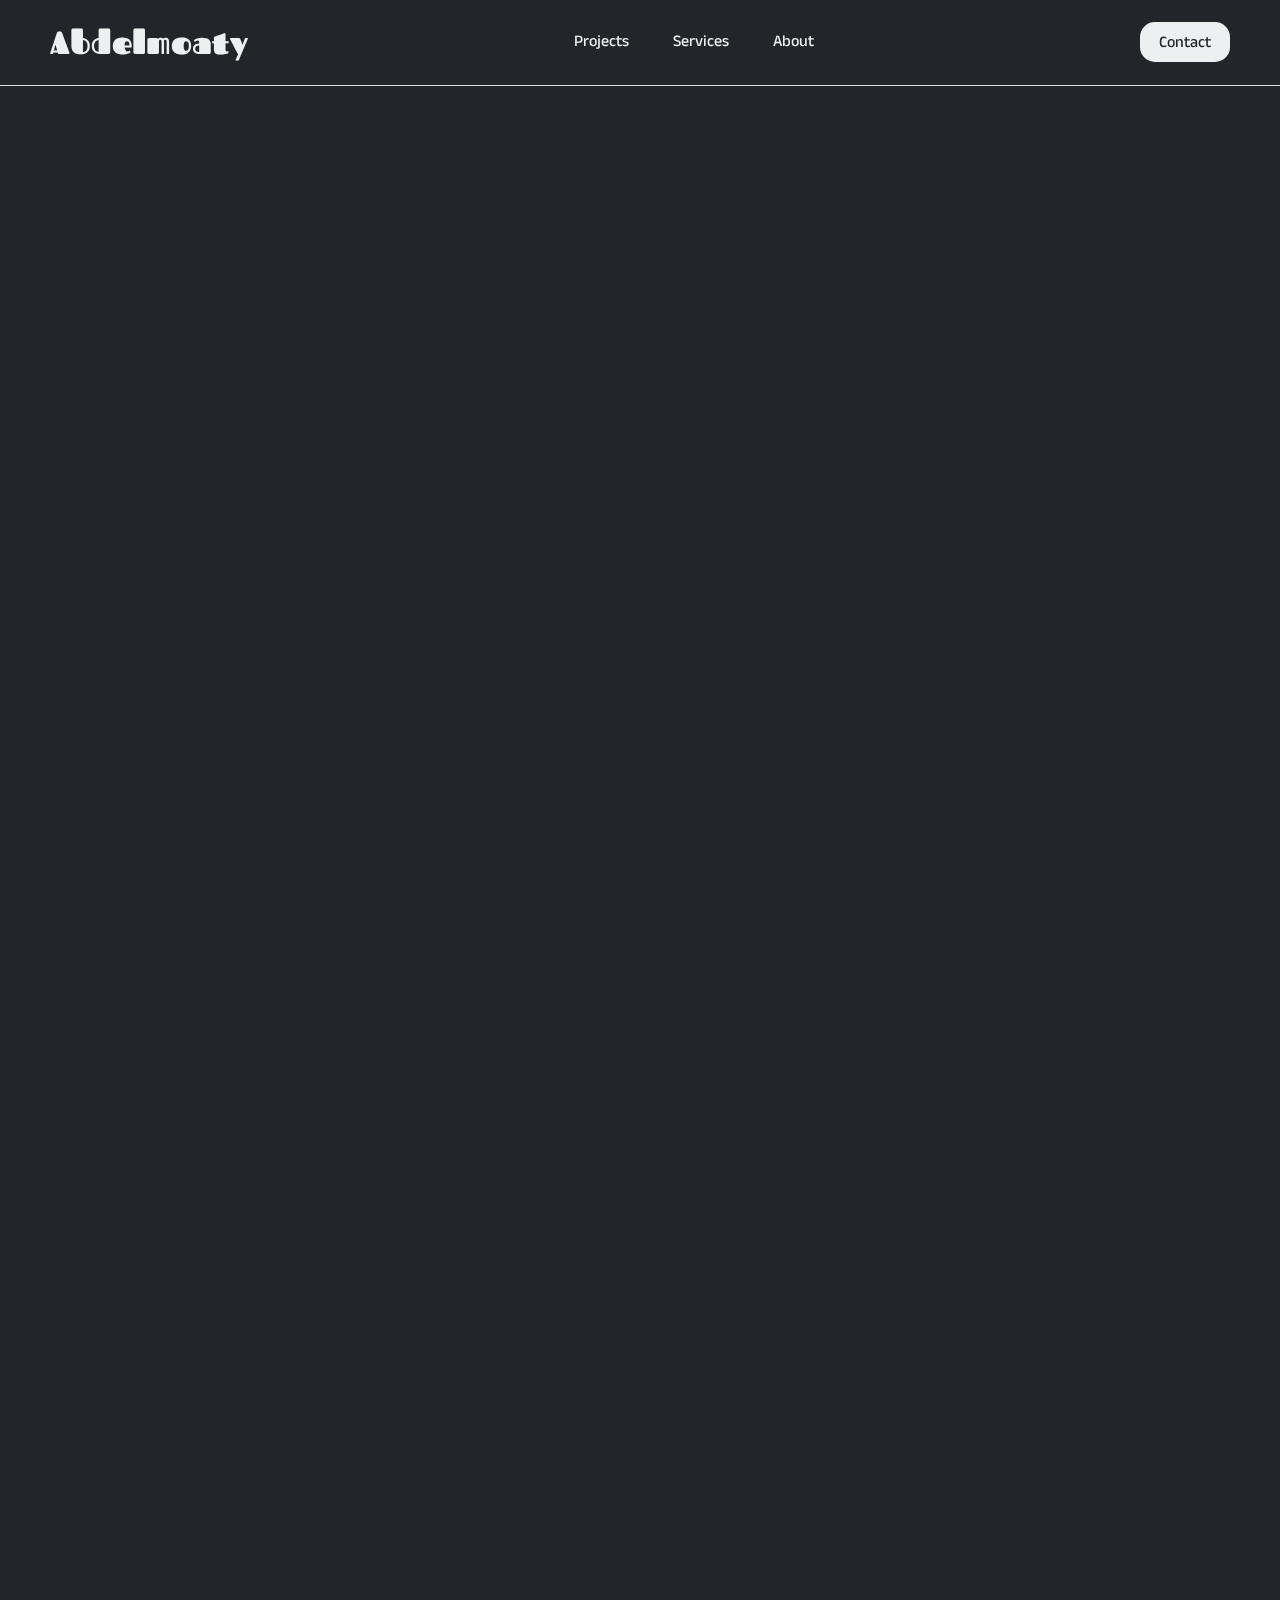
<file: index.html>
<!DOCTYPE html>
<html lang="en">
<head>
  <meta charset="UTF-8">
  <meta name="viewport" content="width=device-width, initial-scale=1.0">
  <meta http-equiv="X-UA-Compatible" content="ie=edge">
  <title>Abdelrhman Abdelmoaty Website</title>
  <link rel="icon" href="../images/favicon3.ico">
  <link rel="stylesheet" href="../css-files/styles.css">
  <link rel="preconnect" href="https://fonts.googleapis.com">
  <link rel="preconnect" href="https://fonts.gstatic.com" crossorigin>
  <link rel="preconnect" href="https://fonts.googleapis.com">
  <link rel="preconnect" href="https://fonts.gstatic.com" crossorigin>
  <link href="https://fonts.googleapis.com/css2?family=Fascinate&display=swap" rel="stylesheet">
  <link href="https://fonts.googleapis.com/css2?family=Anek+Malayalam:wght@500;600&family=Titan+One&display=swap" rel="stylesheet">
</head>
<body>
  <header class="header">
    <!--
    <a href="#" target="_blank"><img src="../images/logo2.png" alt=""></a>
    -->
    <a href="#" target="_blank"><h1 class="logo">Abdelmoaty</h1></a>
    <nav>
      <ul>
        <li><a href="projects.html" target="_blank">Projects</a></li>
        <li><a href="services.html" target="_blank">Services</a></li>
        <li><a href="index.html" target="_blank">About</a></li>
      </ul>
    </nav>
    <a href="contact.html" target="_blank"><button>Contact</button></a>
  </header>
  <section class="contact">


  </section>

</body>
</html>
</file>
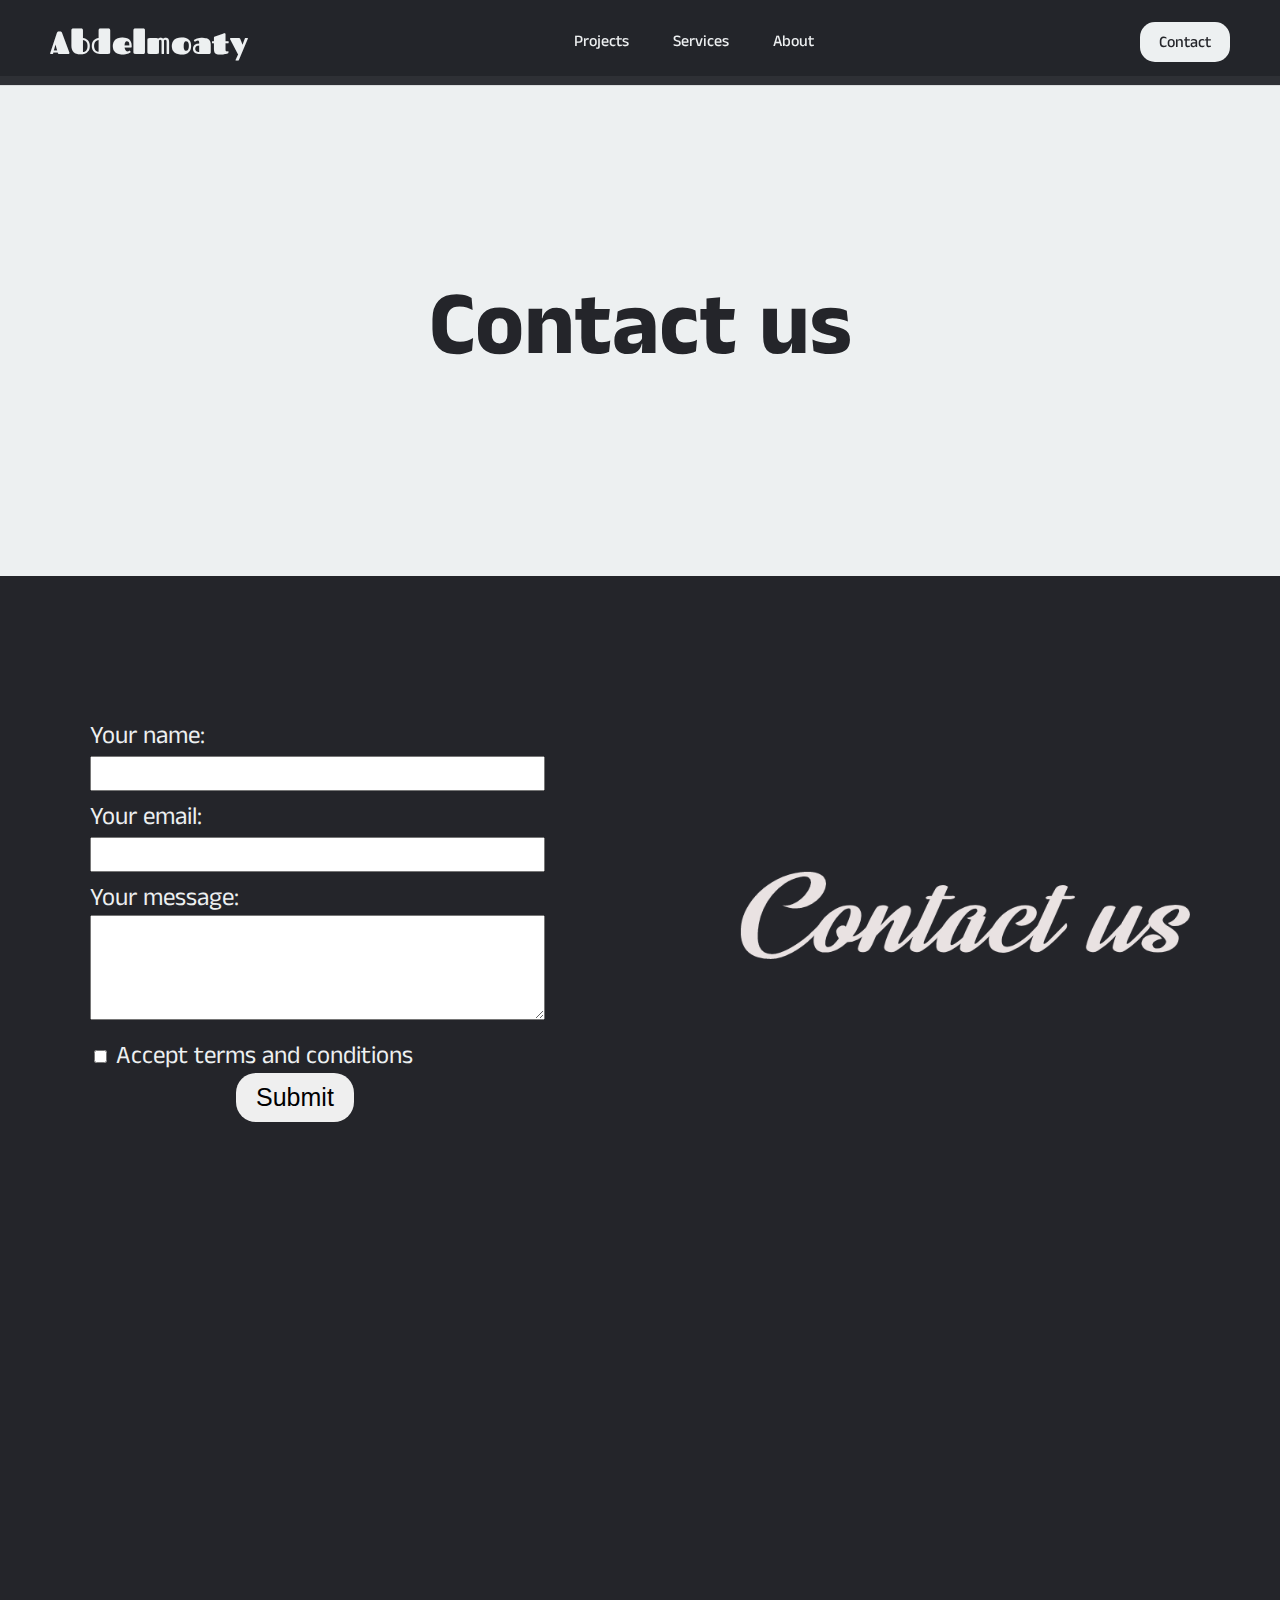
<file: html-files/contact.html>
<!DOCTYPE html>
<html lang="en">
<head>
  <meta charset="UTF-8">
  <meta name="viewport" content="width=device-width, initial-scale=1.0">
  <meta http-equiv="X-UA-Compatible" content="ie=edge">
  <title>Contact</title>
  <link rel="icon" href="../images/favicon3.ico">
  <link rel="stylesheet" href="../css-files/contact.css">
  <link rel="stylesheet" href="../css-files/styles.css">
  <link rel="preconnect" href="https://fonts.googleapis.com">
  <link rel="preconnect" href="https://fonts.gstatic.com" crossorigin>
  <link rel="preconnect" href="https://fonts.googleapis.com">
  <link rel="preconnect" href="https://fonts.gstatic.com" crossorigin>
  <link href="https://fonts.googleapis.com/css2?family=Fascinate&display=swap" rel="stylesheet">
  <link href="https://fonts.googleapis.com/css2?family=Anek+Malayalam:wght@500;600&family=Titan+One&display=swap" rel="stylesheet">

</head>
<body>
  <header class="header">
    <a href="#" target="_blank"><h1 class="logo">Abdelmoaty</h1></a>
    <nav>
      <ul>
        <li><a href="projects.html" target="_blank">Projects</a></li>
        <li><a href="services.html" target="_blank">Services</a></li>
        <li><a href="about.html" target="_blank">About</a></li>
      </ul>
    </nav>
    <a href="contact.html" target="_blank"><button>Contact</button></a>
  </header>
  <section class="contact">
    <h1 class="contact-logo">Contact us</h1>
  </section>
  <section class="contact-form">
    <form action="https://formsubmit.co/abdelr7manabdelmoaty@gmail.com" method="post">
      <div class="form-div">
        <label class="form-item" for="">Your name:</label><br>
        <input class="text-box" type="text" name="name" value=""><br>
        <label class="form-item" for="">Your email:</label><br>
        <input class="text-box" type="email" name="email" value=""><br>
        <label class="form-item" for="">Your message:</label><br>
        <textarea class="text-area" name="message" rows="" cols=""></textarea><br>
        <input class="" type="checkbox" name="accept-terms" value="">
        <label class="" for="">Accept terms and conditions</label><br>
        <input class="submit-button" type="submit" name="submit" value="Submit"><br>
      </div>
      <div >
        <img class="contact-image" src="../images/contact.png" alt="">
        </div>
    </form>
  </section>
</body>
</html>
</file>
<file: css-files/styles.css>
body {
  padding: 0;
  margin: 0;
  margin-top: 75.5px;
  margin-bottom: 10000px;
  background-color: #24252A;
  color: #edf0f1;
  font-family: "Anek Malayalam";
}

.header {
  position: fixed;
  width: 100%;
  display: flex;
  align-items: center;
  justify-content: space-between;
  font-size: 16px;
  font-weight: 500;
  top: 0;
  left: 0;
  right: 0;
  border-style: none none solid ;
  border-color: rgba(237, 240, 241, 0.9);
  border-width: 1px;
  background-color: rgba(36, 37, 42, 0.95);

}
.logo {
  display: inline-block;
  font-family: 'Fascinate';
  margin-left: 50px;
}
/*
.header img {
  height: 70px;
  width: 70px;
}*/
.header ul li {
  list-style: none;
  text-decoration: none;
  display: inline-block;
  margin: 0 20px;
}
/*
}*/
.header ul {
  padding: 0;
}

.header li::after {
  content: '';
  background-color: #edf0f1;
  width: 0;
  height: 2px;
  display: block;
  transition: 0.5s;
  margin: auto;
}
.header li:hover::after {
  width: 100%;
}
.header a {
  display: inline-block;
  text-decoration: none;
  color: #edf0f1;

}

.header a:visited a:active  {
  color: inherit;
}


.header ul a:hover {
  color: rgba(237, 240, 241, 0.9);
}
.header li {
  margin: 0;
}


.header button {
  border-style: none;
  border-radius: 15px;
  height: 40px;
  width: 90px;
  color: #24252A;
  background-color: #edf0f1;
  font-family: "Anek Malayalam";
  font-size: 16px;
  font-weight: 500;
  margin-right: 50px;
  padding: 5px 10px;

}
.header button:hover {
  background-color: rgba(237, 237, 237, 0.9);
  cursor: pointer;
}
img {
  height: 500px;
  opacity: 1;
  border-radius: 35%;
}

/*
.header li:hover + link-hr {
  background-color: red;
}
li:hover + link-hr  {
  background-color: red;
*/
</file>
<file: css-files/contact.css>
.contact-logo {
  display: inline-block;
}
.contact {
  display: flex;
  background-color: #edf0f1;
  color: #24252A;
  height: 500px;
  width: 100%;
  align-items: center;
  justify-content: center;
  font-size: 45px;
}
.contac-form {
  margin-top: 50px;
  display: flex;
  width: 100%;
  justify-content: center;
}
.contact-form form {
  font-size: 25px;
  margin: 7%;
  display: flex;
  align-items: center;

}
.contact-image {
  width: 450px;
  object-fit: contain;
}
.form-div {
  flex: 1;
}

.form-item {
  width: 100%;
  box-sizing: border-box;
  margin: 5px 0;
}
.text-box {
  width: 70%;
  height: 35px;
  margin-bottom: 8px;
  box-sizing: border-box;

}
.text-area {
  box-sizing: border-box;
  width: 70%;
  height: 105px;
  margin-bottom: 8px;
}
.submit-button {
  margin-left: 22.5%;
  font-size: 25px;
  padding: 10px 20px;
  border-radius: 20px;
  cursor: pointer;
  border-style: none;
}
.submit-button:hover {
  background-color: rgb(55, 55, 60);
  color: #edf0f1;
}


/*
  display: flex;
  flex-direction: column;
  width: 500px;

}
*/
</file>
